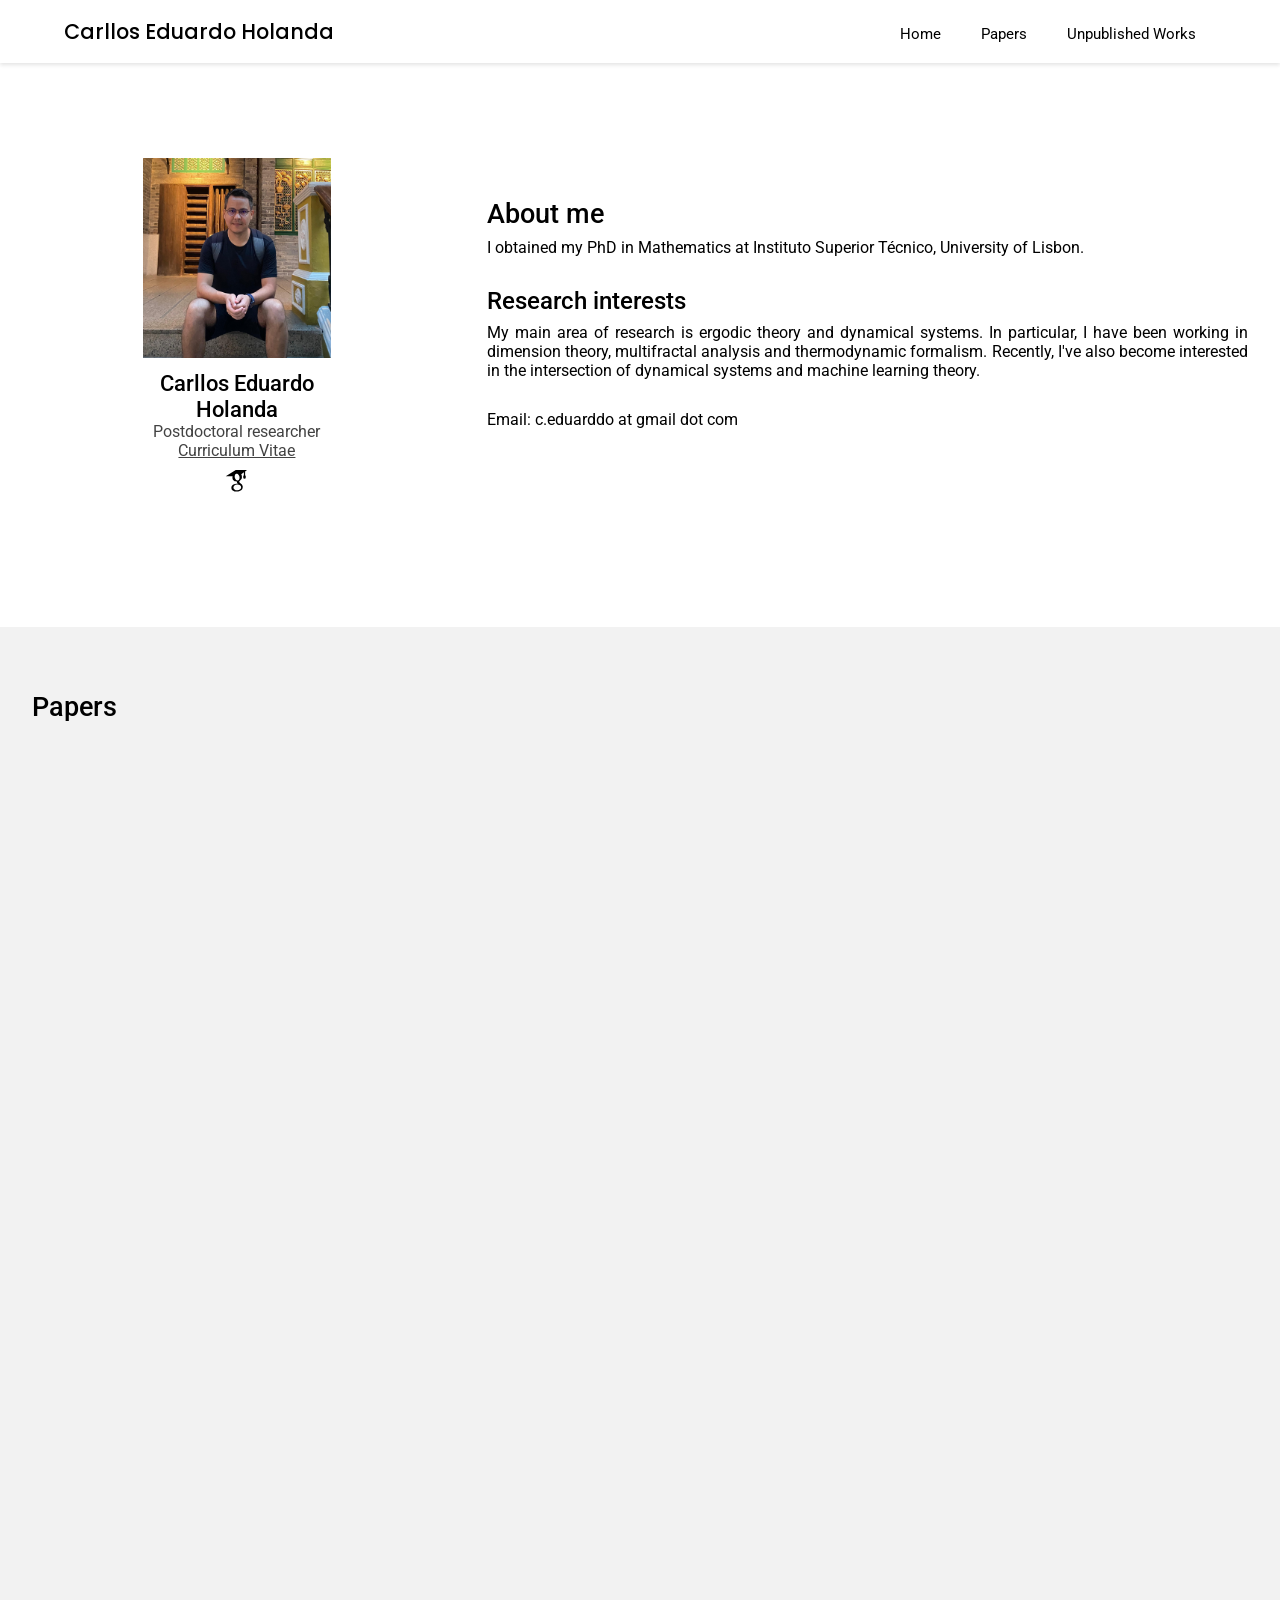
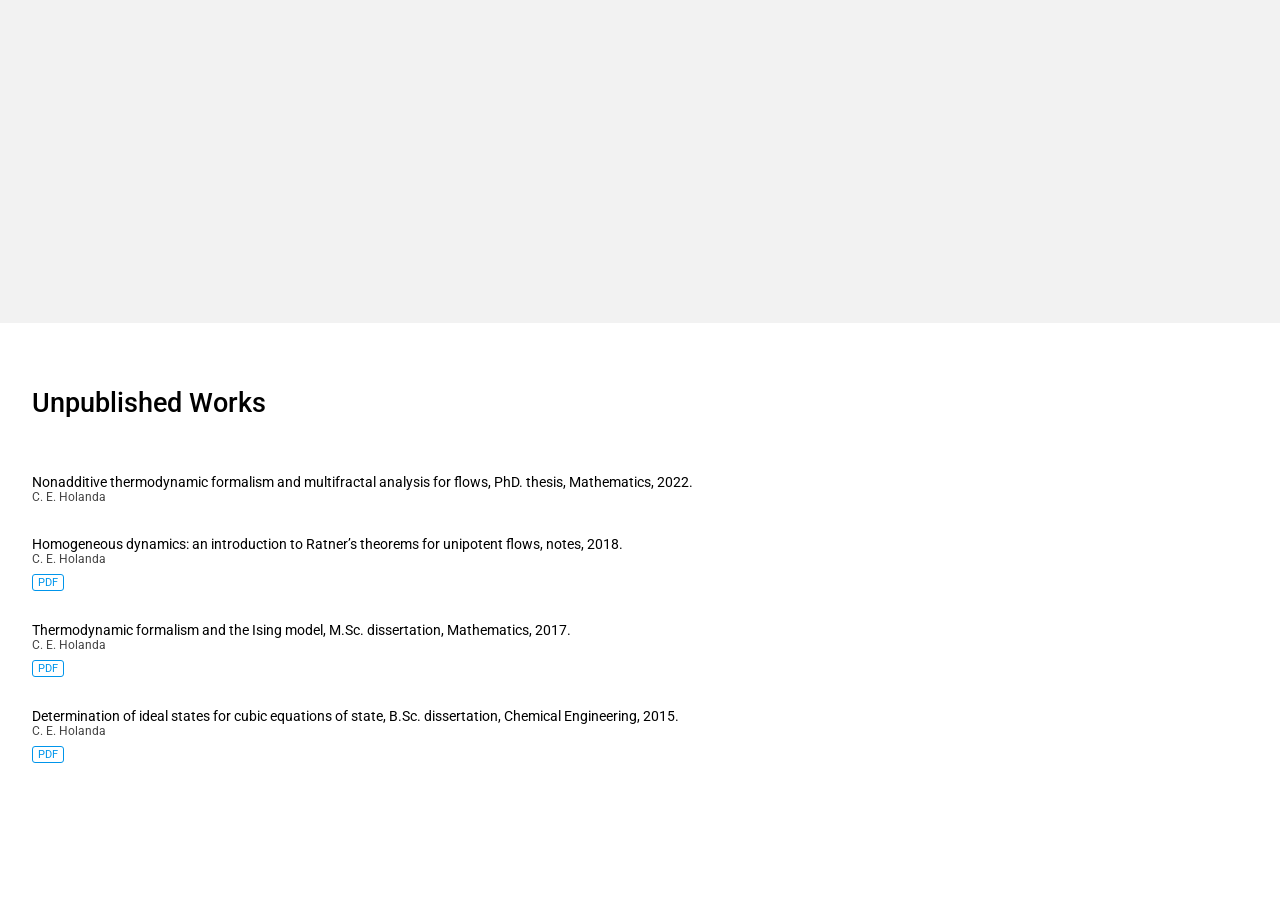
<file: index.html>
<!DOCTYPE html>
<html lang="en">
  <head>
    <meta charset="UTF-8" />
    <meta http-equiv="X-UA-Compatible" content="IE=edge" />
    <meta name="viewport" content="width=device-width, initial-scale=1.0" />
    <title>Carllos Eduardo Holanda</title>
    <link rel="icon" type="image" href="images/penguin.png">
    <link rel="stylesheet" href="style/style.css" />
  </head>
  <body>
    <!--- HEADER --->
    <header id="header" class="header">
      <section class="container">
        <a class="logo" href="index.html">Carllos Eduardo Holanda</a>
        <img
          class="open-menu"
          id="open-menu"
          src="images/menu.png"
          alt="Open menu"
          width="21"
          height="21"
        />
        <nav class="nav" id="nav">
          <img
            class="close-menu"
            id="close-menu"
            src="images/close.png"
            alt="Close menu"
            width="19"
          />
          <ul class="nav-links">
            <li><a class="nav-link" href="#home">Home</a></li>
            <li><a class="nav-link" href="#papers">Papers</a></li>
            <li>
              <a class="nav-link" href="#unpublished">Unpublished Works</a>
            </li>
          </ul>
        </nav>
      </section>
    </header>

    <!-- MAIN SECTION -->
    <section id="home" class="main">
      <div class="info">
        <img class="photo" src="images/New_new_me.jpeg" alt="profile photo" />
        <h2>Carllos Eduardo Holanda</h2>
        <p>Postdoctoral researcher</p>
        <a href="archives/cv.pdf" target="_blank" class="curriculum-vitae"
          >Curriculum Vitae</a
        >
        <!-- <p>c.eduarddo at gmail.com</p >-->
        <a
          class="google-scholar"
          href="https://scholar.google.com/citations?user=G0vyTjEAAAAJ&hl=en"
          target="_blank"
          ><img
            src="images/google-scholar.svg"
            alt="google-scholar link"
            width="30px"
        /></a>
      </div>

      <div class="biography">
        <div class="animate">
          <h2>About me</h2>
          <p class="about-me">
            <p align="justify">
            I obtained my PhD in Mathematics at Instituto Superior Técnico,
            University of Lisbon. 
          </p>

          <h3>Research interests</h3>
          <p class="research-interests">
            <p align="justify">
            My main area of research is ergodic theory and dynamical systems. In particular, I have been working in dimension theory, multifractal
            analysis and thermodynamic formalism. Recently, I've also become interested in the intersection of dynamical systems and machine learning theory.
          </p>

          <p class="contact">
            <p align="justify">
            Email: <span>c.eduarddo at gmail dot com</span>
          </p>
        </div>
      </div>
    </section>

    <!-- Papers -->
    <section id="papers" class="papers">
      <div class="left-col-mp">
        <h2 class="animate">Papers</h2>
      </div>

      <div class="right-col-mp animate">

        <div class="pb"> 
          <a
            href="https://doi.org/10.48550/arXiv.2611.04404"
            target="_blank"
            class="paper-link"
            >Ergodic full measures and entropy spectrum for countable observables on compact spaces (2026).</a
          >
          <p>C. E. Holanda</p>
          <div class="mini-links">
            <a href="archives/Ergodic_full_measures.pdf" target="_blank"
              >Preprint</a
            >
          </div>
        </div>

        
          <div class="pb"> 
          <a
            href=""
            target="_blank"
            class="paper-link"
            >Nonlinear dimension spectra, full measures and nontypical points (2025).</a
          >
          <p>L. Barreira, C. E. Holanda, X. Hou and X. Tian </p>
          <div class="mini-links">
            <a href="archives/nonlinear_spectra.pdf" target="_blank"
              >Preprint</a
            >
          </div>
        </div>
        
         <div class="pb"> 
        <a
            href="https://doi.org/10.48550/arXiv.2210.05926"
            target="_blank"
            class="paper-link"
            >Nonadditive families of potentials: physical equivalence and some regularity relations (2024).</a
          >
          <p>C. E. Holanda</p>
          <div class="mini-links">
            <a href="archives/Nonadditive_families.pdf" target="_blank"
              >Preprint</a
            >
          </div>
        </div>
        
      <div class="pb"> 
          <a
            href="https://www.sciencedirect.com/science/article/abs/pii/S0022039624007393"
            target="_blank"
            class="paper-link"
            >Asymptotically additive families of functions and a physical equivalence problem for flows, Journal of Differential Equations 418 (2024), 142-177.</a
          >
          <p>C. E. Holanda</p>
          <div class="mini-links">
            <a href="archives/Asymptotically.pdf" target="_blank"
              >Preprint</a
            >
          </div>
        </div>

        <div class="pb">
          <a
            href="https://pubs.aip.org/aip/jmp/article-abstract/65/8/082703/3309578/A-Livsic-type-theorem-and-some-regularity?redirectedFrom=fulltext"
            target="_blank"
            class="paper-link"
            >A Livšic-type theorem and some regularity properties for nonadditive sequences of potentials, Journal of Mathematical Physics 65 (2024), 082703.
          </a
          >
          <p>C. E. Holanda and E. Santana</p>
          <div class="mini-links">
            <a href="archives/Livsic-type.pdf" target="_blank"
              >Preprint</a
            >
          </div>
        </div>

        <div class="pb">
          <a
            href="https://www.tandfonline.com/doi/abs/10.1080/14689367.2022.2098091"
            target="_blank"
            class="paper-link"
            >Nonlinear thermodynamic formalism for flows, Dynamical Systems 37 (2022), 603-629.</a
          >
          <p>L. Barreira and C. E. Holanda</p>
          <div class="mini-links">
            <a href="archives/Nonlinear_thermodynamics.pdf" target="_blank"
              >Preprint</a
            >
          </div>
        </div>

        <div class="pb">
          <a
            class="paper-link"
            href="https://www.sciencedirect.com/science/article/abs/pii/S1468121821001929"
            target="_blank"
            >Dimension spectra for flows: future and past, Nonlinear Anal. Real
            World Appl. 65 (2022), 103497. </a
          >
          <p>L. Barreira and C. E. Holanda</p>
          <div class="mini-links">
            <a href="archives/Dimension_spectra.pdf" target="_blank"
              >Preprint</a
            >
          </div>
        </div>

        <div class="pb">
          <a
            class="paper-link"
            href="https://link.springer.com/article/10.1007/s10955-022-02916-4"
            target="_blank"
            >Higher-dimensional nonlinear thermodynamic formalism, J. Stat.
            Phys. 187, 18 (2022).</a
          >
          <p>L. Barreira and C. E. Holanda</p>
          <div class="mini-links">
            <a href="archives/Higher_nonlinear.pdf" target="_blank">Preprint</a>
          </div>
        </div>

         <div class="pb">
          <a
            class="paper-link"
            href="https://iopscience.iop.org/article/10.1088/1361-6544/abf8f9/meta"
            target="_blank"
            >Almost additive multifractal analysis for flows, Nonlinearity 34 (2021), 4283-4314.</a
          >
          <p>L. Barreira and C. E. Holanda</p>
          <div class="mini-links">
            <a href="archives/Multifractal_flows.pdf">Preprint</a>
          </div>
        </div>

        <div class="pb">
          <a
            class="paper-link"
            href="https://www.tandfonline.com/doi/abs/10.1080/10236198.2021.1950147"
            target="_blank"
            >Hyperbolicity of delay equations via cocycles, Journal of
            Difference Equations and Applications 27 (2021), 1-24.</a
          >
          <p>L. Barreira, C. E. Holanda and C. Valls</p>
          <div class="mini-links">
            <a href="archives/Hyperbolic.pdf" target="_blank">Preprint</a>
          </div>
        </div>

        <div class="pb">
          <a
            class="paper-link"
            href="http://yokohamapublishers.jp/online2/oppafa/vol6/p37.html"
            target="_blank"
            >Equilibrium and Gibbs measures for flows, Pure and Applied
            Functional Analysis 6 (2021), 37-56.</a
          >
          <p>L. Barreira and C. E. Holanda</p>
          <div class="mini-links">
            <a href="archives/Equilibrium_flows.pdf" target="_blank"
              >Preprint</a
            >
          </div>
        </div>

        <div class="pb">
          <a
            class="paper-link"
            href="https://iopscience.iop.org/article/10.1088/1361-6544/ab81ec/meta"
            target="_blank"
            >Nonadditive topological pressure for flows, Nonlinearity 33 (2020), 3370-3394.</a
          >
          <p>L. Barreira and C. E. Holanda</p>
          <div class="mini-links">
            <a href="archives/Nonadditive_flows.pdf" target="_blank"
              >Preprint</a
            >
          </div>
        </div>
      </div>
    </section>

    <!-- Unpublished Works -->
    <section id="unpublished" class="unpublished animate">
      <div class="left-col-unpublished">
        <h2>Unpublished Works</h2>
      </div>

      <div class="right-col-unpublished">
        <div class="unpublished-box">
          <p class="title">
            Nonadditive thermodynamic formalism and multifractal analysis for
            flows, PhD. thesis, Mathematics, 2022.
          </p>
          <p>C. E. Holanda</p>
        </div>

        <div class="unpublished-box">
          <p class="title">
            Homogeneous dynamics: an introduction to Ratner’s theorems for
            unipotent flows, notes, 2018.
          </p>
          <p>C. E. Holanda</p>
          <a
            href="archives/Ratner's Theorems on Unipotent Flows.pdf"
            target="_blank"
            >PDF</a
          >
        </div>

        <div class="unpublished-box">
          <p class="title">
            Thermodynamic formalism and the Ising model, M.Sc. dissertation,
            Mathematics, 2017.
          </p>
          <p>C. E. Holanda</p>
          <a href="archives/CEAHolanda_dissertação.pdf" target="_blank">PDF</a>
        </div>

        <div class="unpublished-box">
          <p class="title">
            Determination of ideal states for cubic equations of state, B.Sc.
            dissertation, Chemical Engineering, 2015.
          </p>
          <p>C. E. Holanda</p>
          <a href="archives/TCC.pdf" target="_blank">PDF</a>
        </div>
      </div>
    </section>

    <script src="script/script.js"></script>
  </body>
</html>
</file>
<file: style/style.css>
@import url("https://fonts.googleapis.com/css2?family=Poppins:wght@400;500;600;700&family=Roboto:wght@400;500;700&display=swap");
* {
  margin: 0;
  padding: 0;
  box-sizing: border-box;
}

html {
  scroll-behavior: smooth;
}

body {
  font-family: "Roboto";
  background-color: white;
}

header {
  width: 100%;
  padding: 1em 2em 1em 2em;
  background-color: white;
  box-shadow: 0 0.125rem 0.25rem 0 rgba(0, 0, 0, 0.11);
}
header .container {
  display: flex;
  justify-content: space-between;
}
header .logo {
  font-family: "Poppins";
  text-decoration: none;
  font-weight: 500;
  color: black;
  font-size: 1.3em;
}
header .open-menu {
  cursor: pointer;
  margin-top: 0.4em;
}
header nav {
  position: fixed;
  right: 0;
  top: 0;
  height: 100vh;
  width: 190px;
  display: none;
  padding: 1em;
  z-index: 2;
  background-color: #20272e;
}
header nav.menu-appear {
  display: block;
}
header .close-menu {
  cursor: pointer;
  float: right;
  margin-top: 0.8em;
}
header ul {
  margin-top: 7em;
}
header li {
  list-style-type: none;
  text-align: right;
  margin-top: 2em;
  font-size: 1.2rem;
}
header li a {
  text-decoration: none;
  color: white;
}

.sticky {
  position: fixed;
  top: 0;
  z-index: 1;
  width: 100%;
  background-color: rgb(255, 255, 255);
}

.animate {
  opacity: 1;
  transition: 800ms;
}

.content-animate {
  opacity: 0;
  transform: translateY(50px);
}

.main {
  padding: 4em 2em;
  display: flex;
  flex-direction: column;
  align-items: center;
  justify-content: center;
  gap: 2.8em;
}
.main .info {
  display: flex;
  flex-direction: column;
  justify-content: space-between;
  align-items: center;
}
.main .info .photo {
  height: 200px;
  margin-bottom: 12px;
  margin-top: 30px;
}
.main .info h2 {
  font-size: 1.4em;
  font-weight: 500;
  color: black;
  text-align: center;
  max-width: 70%;
}
.main .info p {
  font-size: 1em;
  color: rgba(0, 0, 0, 0.742);
}
.main .info a {
  color: rgba(0, 0, 0, 0.74);
}
.main .info .google-scholar {
  margin-top: 5px;
}
.main .biography h2 {
  font-size: 1.7em;
  font-weight: 500;
  color: black;
}
.main .biography .about-me {
  margin-top: 8px;
  font-size: 1.1em;
  color: rgba(0, 0, 0, 0.742);
}
.main .biography h3 {
  font-size: 1.5em;
  font-weight: 500;
  margin-top: 30px;
  color: black;
}
.main .biography .research-interests {
  font-size: 1.1em;
  margin-top: 8px;
  color: rgba(0, 0, 0, 0.742);
}
.main .biography .contact {
  margin-top: 30px;
  font-size: 1.1em;
}
.main .biography .contact span {
  font-size: 1.1em;
  color: rgba(0, 0, 0, 0.742);
}

.papers {
  padding: 4em 2em;
  display: flex;
  flex-direction: column;
  align-items: center;
  justify-content: center;
  background-color: #f2f2f2;
}
.papers h2 {
  text-align: center;
  font-weight: 500;
  font-size: 1.7em;
  color: black;
  margin-bottom: 2em;
}
.papers p {
  color: rgba(0, 0, 0, 0.74);
  font-size: 12px;
}
.papers .pb {
  margin-bottom: 2em;
}
.papers .pb .paper-link {
  font-size: 0.85em;
  max-width: 50px;
  color: #0095eb;
}
.papers .pb .mini-links {
  display: flex;
  gap: 5px;
  margin-top: 5px;
}
.papers .pb .mini-links a {
  text-decoration: none;
  color: #0095eb;
  border: 1px solid #0095eb;
  border-radius: 3px;
  padding: 1px 5px;
  font-size: 11px;
}

.unpublished {
  padding: 4em 2em;
  display: flex;
  flex-direction: column;
  align-items: center;
  justify-content: center;
  background-color: white;
}
.unpublished h2 {
  text-align: center;
  font-weight: 500;
  font-size: 1.7em;
  color: black;
  margin-bottom: 2em;
}
.unpublished .unpublished-box {
  margin-bottom: 2em;
}
.unpublished .unpublished-box .title {
  font-size: 0.85em;
  color: black;
  margin-bottom: 0px;
}
.unpublished .unpublished-box p {
  color: rgba(0, 0, 0, 0.74);
  font-size: 12px;
  margin-bottom: 5px;
}
.unpublished .unpublished-box a {
  text-decoration: none;
  color: #0095eb;
  border: 1px solid #0095eb;
  border-radius: 3px;
  padding: 1px 5px;
  font-size: 11px;
}

@media only screen and (min-width: 768px) {
  .open-menu,
  .close-menu {
    display: none;
  }
  .nav {
    display: block;
    height: auto;
    width: auto;
    position: static;
    padding: 0;
    background-color: white;
  }
  .nav ul {
    display: flex;
    justify-content: space-around;
    align-items: center;
    margin: 0;
  }
  .nav li {
    margin: 9px 20px 0px 20px;
    text-align: center;
    font-size: 0.95em;
  }
  .nav li a {
    color: black;
  }
}
@media only screen and (min-width: 1080px) {
  header {
    padding: 1em 4em 1em 4em;
  }
  .main {
    flex-direction: row;
    justify-content: space-around;
    align-items: center;
    padding: 8em 2em;
  }
  .main .info {
    width: 35%;
  }
  .main .info h2 {
    max-width: 50%;
  }
  .main .biography {
    display: flex;
    align-items: flex-start;
    flex-direction: column;
    width: 65%;
  }
  .papers {
    display: flex;
    align-items: initial;
    justify-content: space-around;
  }
  .papers h2 {
    text-align: start;
  }
  .papers .left-col-mp {
    width: 40%;
  }
  .papers .right-col-mp {
    width: 70%;
  }
  .unpublished {
    display: flex;
    align-items: initial;
    justify-content: space-around;
  }
  .unpublished h2 {
    text-align: start;
  }
  .unpublished .left-col-unpublished {
    width: 40%;
  }
  .unpublished .right-col-unpublished {
    width: 70%;
  }
  .thesis {
    display: flex;
    flex-direction: row;
    align-items: initial;
    justify-content: space-around;
  }
  .thesis .left-col-thesis {
    width: 40%;
  }
  .thesis .right-col-thesis {
    width: 70%;
  }
}/*# sourceMappingURL=style.css.map */
</file>
